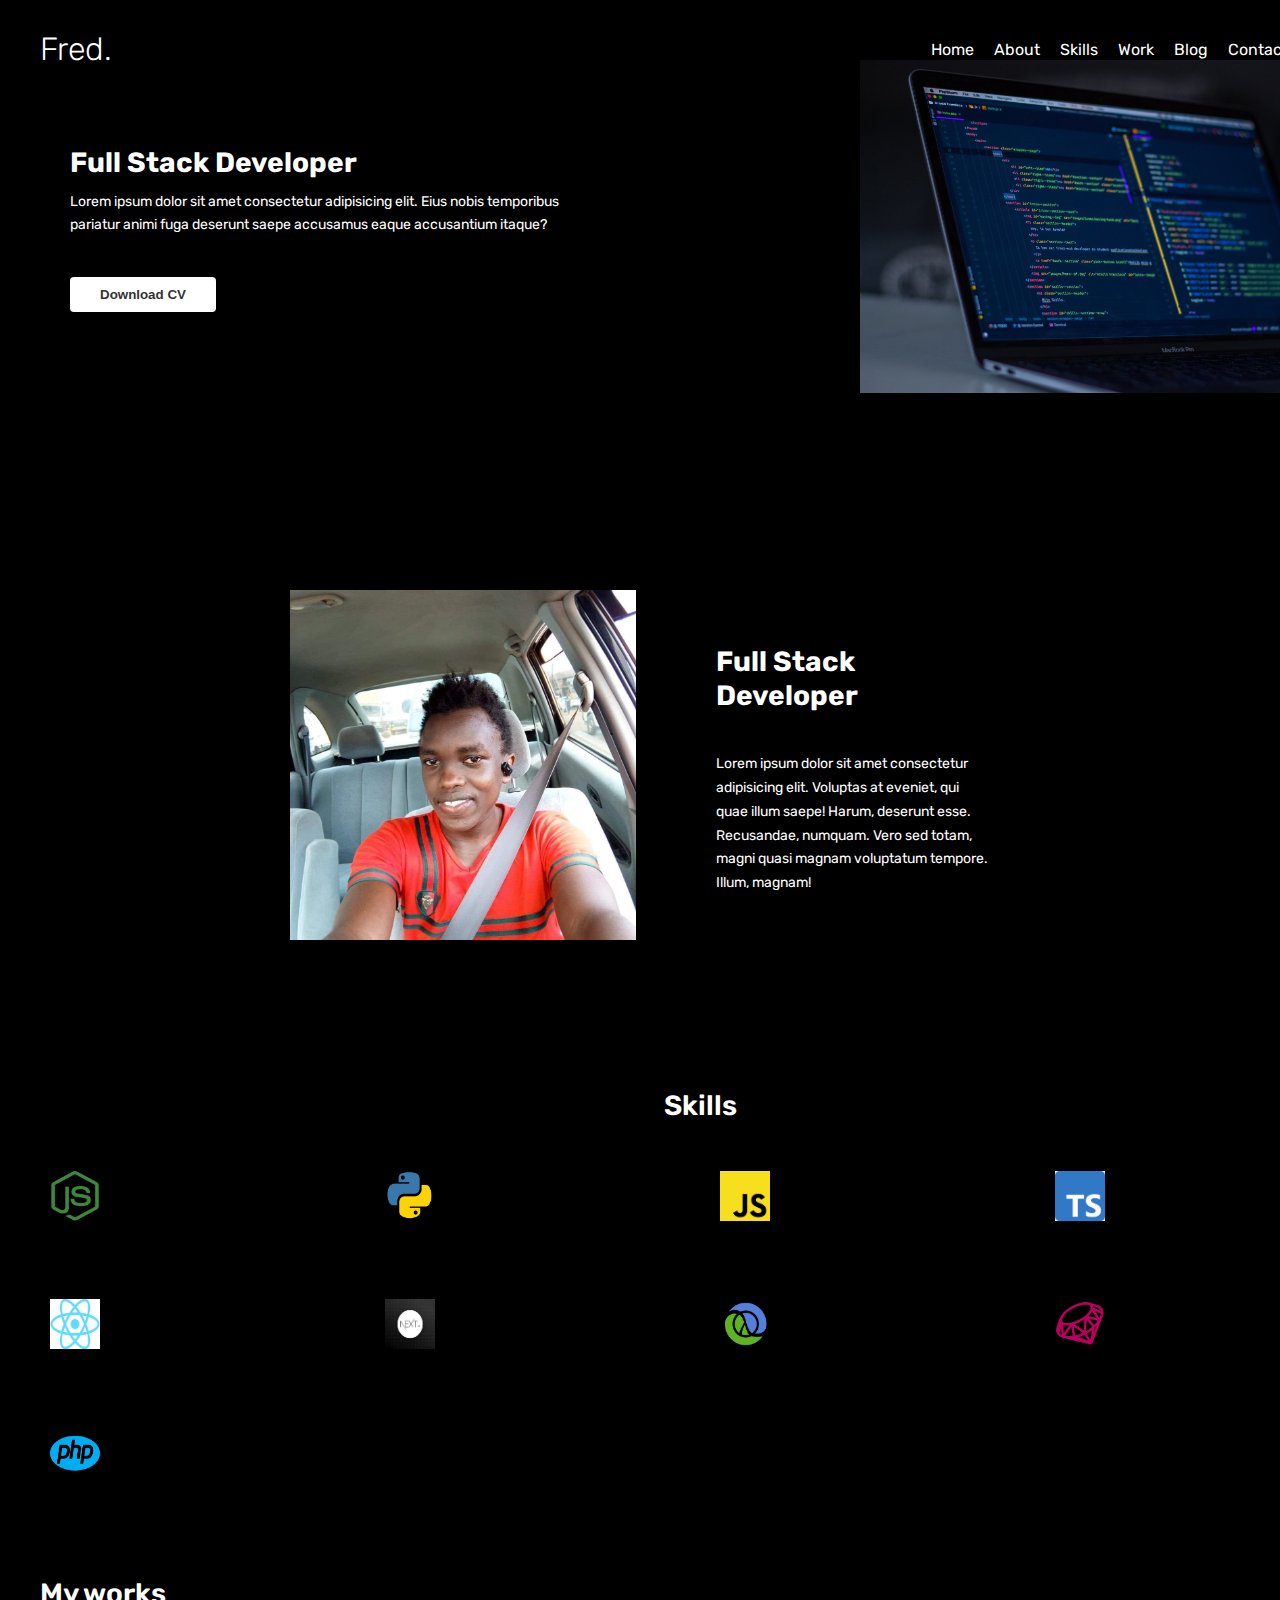
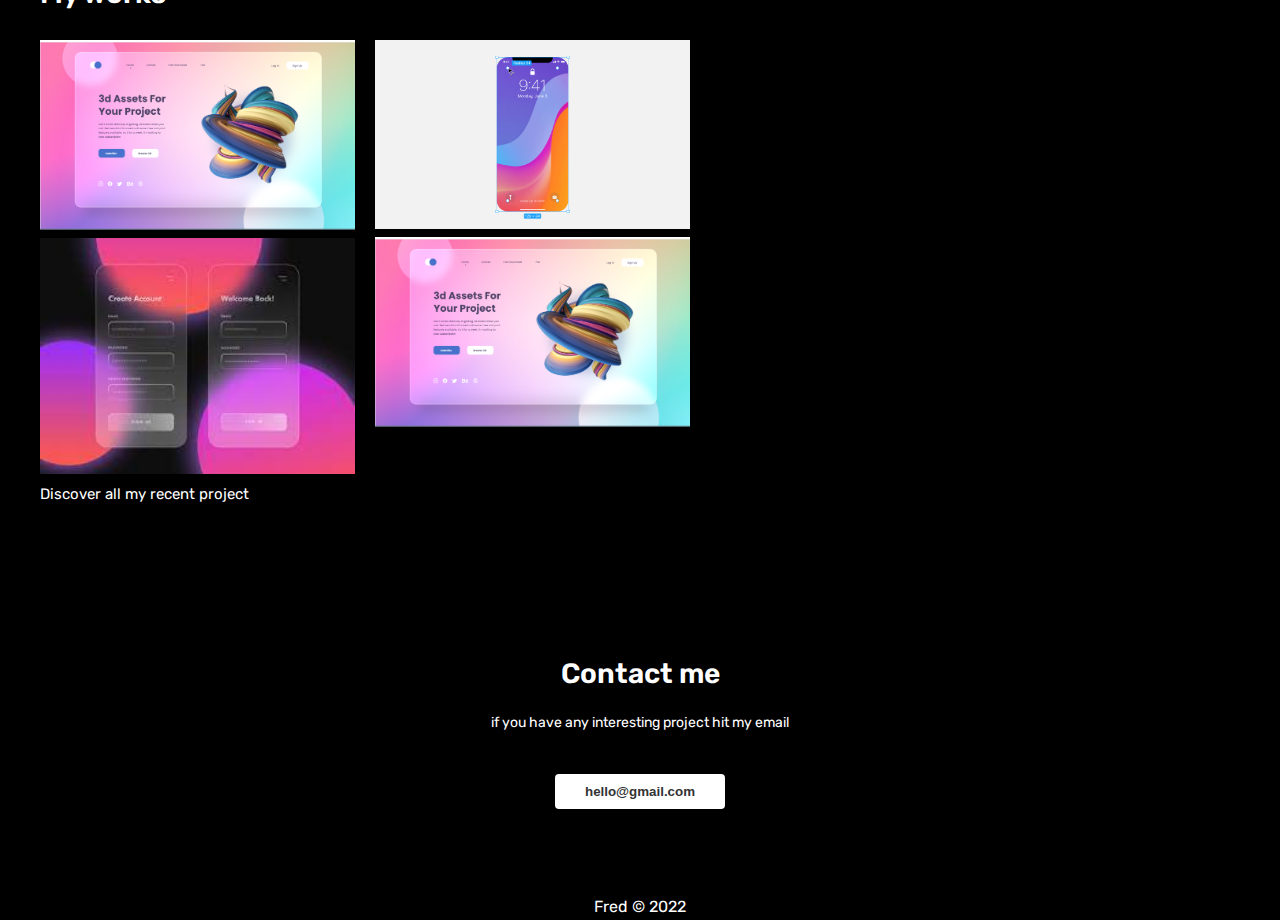
<file: index.html>
<!DOCTYPE html>
<html lang="en">
<head>
    <meta charset="UTF-8">
    <meta http-equiv="X-UA-Compatible" content="IE=edge">
    <meta name="viewport" content="width=device-width, initial-scale=1.0">
    <title>Home</title>
    <link rel="stylesheet" href="https://cdnjs.cloudflare.com/ajax/libs/font-awesome/6.2.1/css/all.min.css" integrity="sha512-MV7K8+y+gLIBoVD59lQIYicR65iaqukzvf/nwasF0nqhPay5w/9lJmVM2hMDcnK1OnMGCdVK+iQrJ7lzPJQd1w==" crossorigin="anonymous" referrerpolicy="no-referrer" />
    <link rel="stylesheet" href="css/utils.css">
    <link rel="stylesheet" href="css/style.css">
</head>
<body>
      <button onclick="topFunction()" id="myBtn" title="Go to top">
         <i class="fa fa-arrow-up" aria-hidden="true"></i>
     </button>

     <div class="menu-btn">
        <i class="fas fa-bars fa-2x"></i>
    </div>

    <nav id="nav">
        <div class="container">
            <h1 class="navbar-brand">Fred.</h1>
            <ul class="menu show">
                <li><a href="index.html">Home</a></li>
                <li><a href="#about">About</a></li>
                <li><a href="#skills">Skills</a></li>
                <li><a href="#work">Work</a></li>
                <li><a href="blog.html">Blog</a></li>
                <li><a href="contact.html">Contact</a></li>
                <li><a href="login.html" class="login-user">Login</a></li>
            </ul>
        </div>
    </nav>

     <div class="mobile-nav ">
        <div class="top-nav">
              <ul class="menu show">
                <li><a href="index.html">Home</a></li>
                <li><a href="#about">About</a></li>
                <li><a href="#skills">Skills</a></li>
                <li><a href="#work">Work</a></li>
                <li><a href="blog.html">Blog</a></li>
                <li><a href="contact.html">Contact</a></li>
                <li><a href="login.html">Login</a></li>
            </ul> 
        </div>
     </div>


    
  <header class="header">
    <div class="container flex-between">
        <div class="content">
            <h1 class="text-md">full stack developer</h1>
            <p>Lorem ipsum dolor sit amet consectetur adipisicing elit. Eius nobis temporibus pariatur animi fuga deserunt saepe accusamus eaque accusantium itaque?</p>
            <button class="btn" type="button">Download CV</button>
        </div>
        <div class="banner-image">
            <img src="images/code.jpg" alt="">
        </div>
    </div>
  </header>

  <section class="about" id="about">
    <div class="container-about flex flex-about">
        <img src="images/Fred.jpg" alt="Hakiziman Fred" class="about-img">

        <div class="about-content">
        <h1 class="text-md">Full Stack Developer</h1>
        <p>Lorem ipsum dolor sit amet consectetur adipisicing elit. Voluptas at eveniet, qui quae illum saepe! Harum, deserunt esse. Recusandae, numquam. Vero sed totam, magni quasi magnam voluptatum tempore. Illum, magnam!</p>
        <div class="socials flex flex-socials">
            <a href="#"><i class="fab fa-facebook-f"></i></a>
            <a href="#"><i class="fa-brands fa-twitter"></i></a>
            <a href="#"><i class="fa-brands fa-github"></i></a>
        </div>
    </div>
    </div>
 
  </section>

  <section class="skills" id="skills">
    <div class="container">
    <h1 class="text-md text-skills">Skills</h1> 
    <div class="grid-4">
        <img src="images/node.png" alt="">
        <img src="images/python.png" alt="">
        <img src="images/javascript.png" alt="">
        <img src="images/typescript.png" alt="">
        <img src="images/react.png" alt="">
        <img src="images/nextjs.jpeg" alt="">
        <img src="images/clojure.png" alt="">
        <img src="images/ruby.png" alt="">
        <img src="images/php.png" alt="">
    </div>
    </div>
  </section>

  <section class="work" id="work">
    <div class="container">
         <h1 class="text-md" style="font-weight: 600; margin-bottom: 30px;">My works</h1> 
        <div class="grid-2">
            <div>
            <div class="card-work">
                <img src="images/blog.png" alt="">
            </div>

            <div class="card-work">
                <img src="images/heloooooo.jpg" alt="">
            </div>
            </div>

            <div>
            <div class="card-work">
                <img src="images/phone.png" alt="">
            </div>

            <div class="card-work">
                <img src="images/blog.png" alt="">
            </div>
            </div>
        </div> 
        <div class="text-center">Discover all my recent project<span><i class="fa-solid fa-arrow-right"></i></span> </div>
    </div>
  </section>

  <section class="contact flex-column">
        <h1 class="text-md">Contact me</h1>
        <p class="contact">if you have any interesting project hit my email</p> 
        <button class="btn btn-email">hello@gmail.com</button>
  </section>



  <div class="footer-socials">
    <div class="socials">
        <a href="#"><i class="fab fa-facebook-f"></i></a>
        <a href="#"><i class="fa-brands fa-twitter"></i></a>
        <a href="#"><i class="fa-brands fa-github"></i></a>
    </div>
  </div>

  <footer class="footer">
    <p>Fred &copy; <span id="year">2022</span></p>
  </footer>

 <script src="js/main.js"></script>
</body>
</html>
</file>
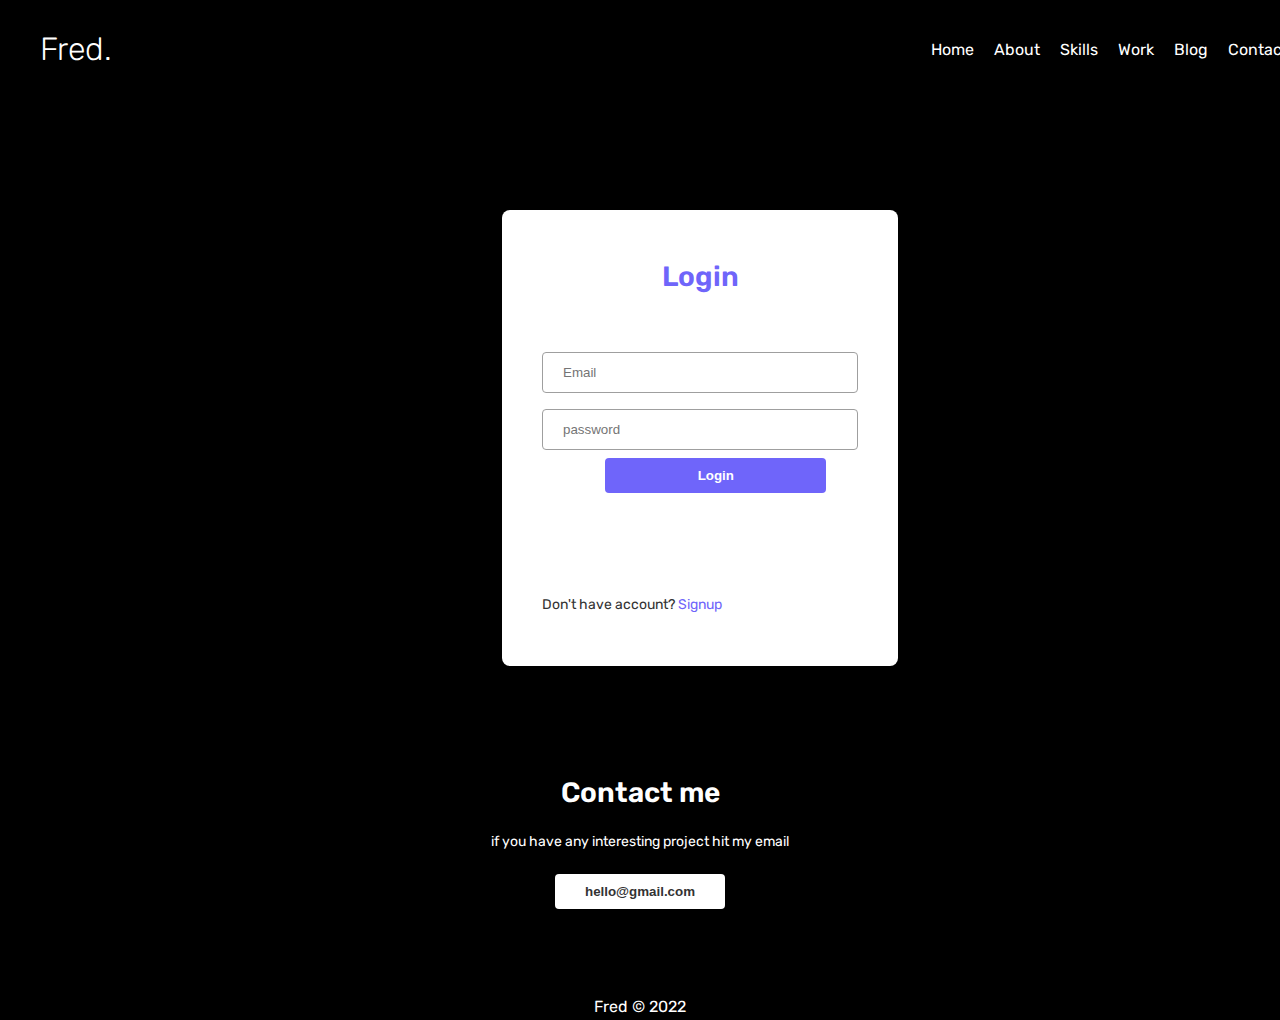
<file: admin/index.html>
<!DOCTYPE html>
<html>
<head>
	<meta charset="utf-8">
	<meta name="viewport" content="width=device-width, initial-scale=1">
	<title>Admin Dashboard</title>
	<link rel="stylesheet" href="https://cdnjs.cloudflare.com/ajax/libs/font-awesome/6.2.1/css/all.min.css" integrity="sha512-MV7K8+y+gLIBoVD59lQIYicR65iaqukzvf/nwasF0nqhPay5w/9lJmVM2hMDcnK1OnMGCdVK+iQrJ7lzPJQd1w==" crossorigin="anonymous" referrerpolicy="no-referrer" />
	<link rel="stylesheet" type="text/css" href="style.css">
</head>
<body>
	<div class="top-header">
		<nav>
		<div class="container">
			<div class="right-nav">	
				<ul>
					<li><a href="">Dashboard</a></li>
					<li><a href="../blog.html">Blogs</a></li>
				</ul>
			</div>

			<div class="left-nav">
				<ul>					
					<li><a href="">
					<i class="fa-solid fa-user" style="font-size: 20px"></i>
					Welcome Fred</a></li>
					<li><a href="#" onclick="logout(this)">
						<i class="fa-solid fa-right-from-bracket" style="font-size: 20px;"></i>
					Logout</a></li>
				</ul>
			</div>
		</div>
		</nav>
	</div>

	<div class="jumbotron">
		<div class="container">
			<h1 style="color: white">
		<i class="fa-sharp fa-solid fa-gears"></i>
			Admin Area</h1>
		</div>	
	</div>

	<div class="jumbotron gray">
		<div class="container">
			<button type="button" id="create-post" class="btn btn-primary">
				<i class="fa-solid fa-plus" style="font-size: 20px"></i>
			Create Blog </button>
		</div>	
	</div>

  <div class="container">
    <div class="warning hidden"></div>
  </div>

     <div class="container flex">
         <div class="card">
            <h3>
                <span><i class="fa fa-pencil fax-3" aria-hidden="true"></i></span>
                
            </h3>
            <h1 id="posts-count">Posts <span></span></h1>
        </div>
          <div class="card">
            <h3>
                <span><i class="fa-solid fa-user fax-3" aria-hidden="true"></i></span>
                
            </h3>
            <h1 id="users">Users <span id="users-length"></span></h1>
        </div>
          <div class="card">
            <h3>
                <span>
                    <i class="fa-solid fa-users"></i>
                </span>
                
            </h3>
            <h1>Comments <span id="comments">1</span></h1>
        </div>
     </div>

	 <div class="container flex">

	 	 <table>
        <thead>
        <tr>
            <th>Blog</th>
            <th>Author</th>
            <th>Date</th>
            <th>View</th>
            <th>Delete</th>
            <th>Update</th>
        </tr>
        </thead>
        <tbody id="table-body">
     
    </tbody>
    </table>

    <div class="blog-rates">
   
	</div>


	  <div class="modal">
      <div class="modal-box">
        <div class="modal-body">
          <form id="blog-form">
            <div class="form-control">
              <label for="email">Title</label>
              <input id="title"  type="text"/>
            </div>
            <div class="form-control">
              <label for="Author">Author</label>
              <input type="text" id="author" />
            </div>
             <div class="form-control">
              <label for="file">File</label>
              <input type="file" id="blog-img" />
            </div>
            <div id="editor" style="height: 50vh"></div>
            <button type="submit" class="btn btn-dark">Post</button>
          </form>
        </div>
         <div class="modal-footer">
               
            </div>
            <img src="close.svg" alt="close" class="close">
      </div>
    </div>


    	<div class="update-modal">
      <div class="modal-box">
        <div class="modal-body">
          <form id="update-form">
            <div class="form-control">
              <label for="email">Title</label>
              <input id="update-title"  type="text"/>
            </div>
            <div class="form-control">
              <label for="Author">Author</label>
              <input type="text" id="update-author" />
            </div>
             <div class="form-control">
              <label for="file">File</label>
              <input type="file" id="password" />
            </div>
            <div id="update-editor" style="height: 50vh"></div>
            <button type="submit" class="btn btn-dark">Post</button>
          </form>
        </div>
         <div class="modal-footer">
               
            </div>
            <img src="close.svg" alt="close" class="update-close">
      </div>
    </div>
   
    

<script src="https://cdn.ckeditor.com/ckeditor5/35.3.2/classic/ckeditor.js"></script>
<script src="main.js"></script>

<script>

// check if user is admin else bounce back
function checkUser() {
   if (JSON.parse(localStorage.getItem('loggedin-user')) !== null) {
      const loggedUser = JSON.parse(localStorage.getItem('loggedin-user'))
      if (loggedUser.email !== "hakifred20@gmail.com") return window.history.back()
   }
}

function checkloggedIn() {
   const savedUser = JSON.parse(localStorage.getItem('user-loggedin'))
    if (!savedUser) return window.location.href="../login.html"
}

checkUser()
checkloggedIn()

  function logout() {
    localStorage.removeItem('user-loggedin')
    return window.location.href = "/login.html"
  }
</script>

</body>
</html>
</file>
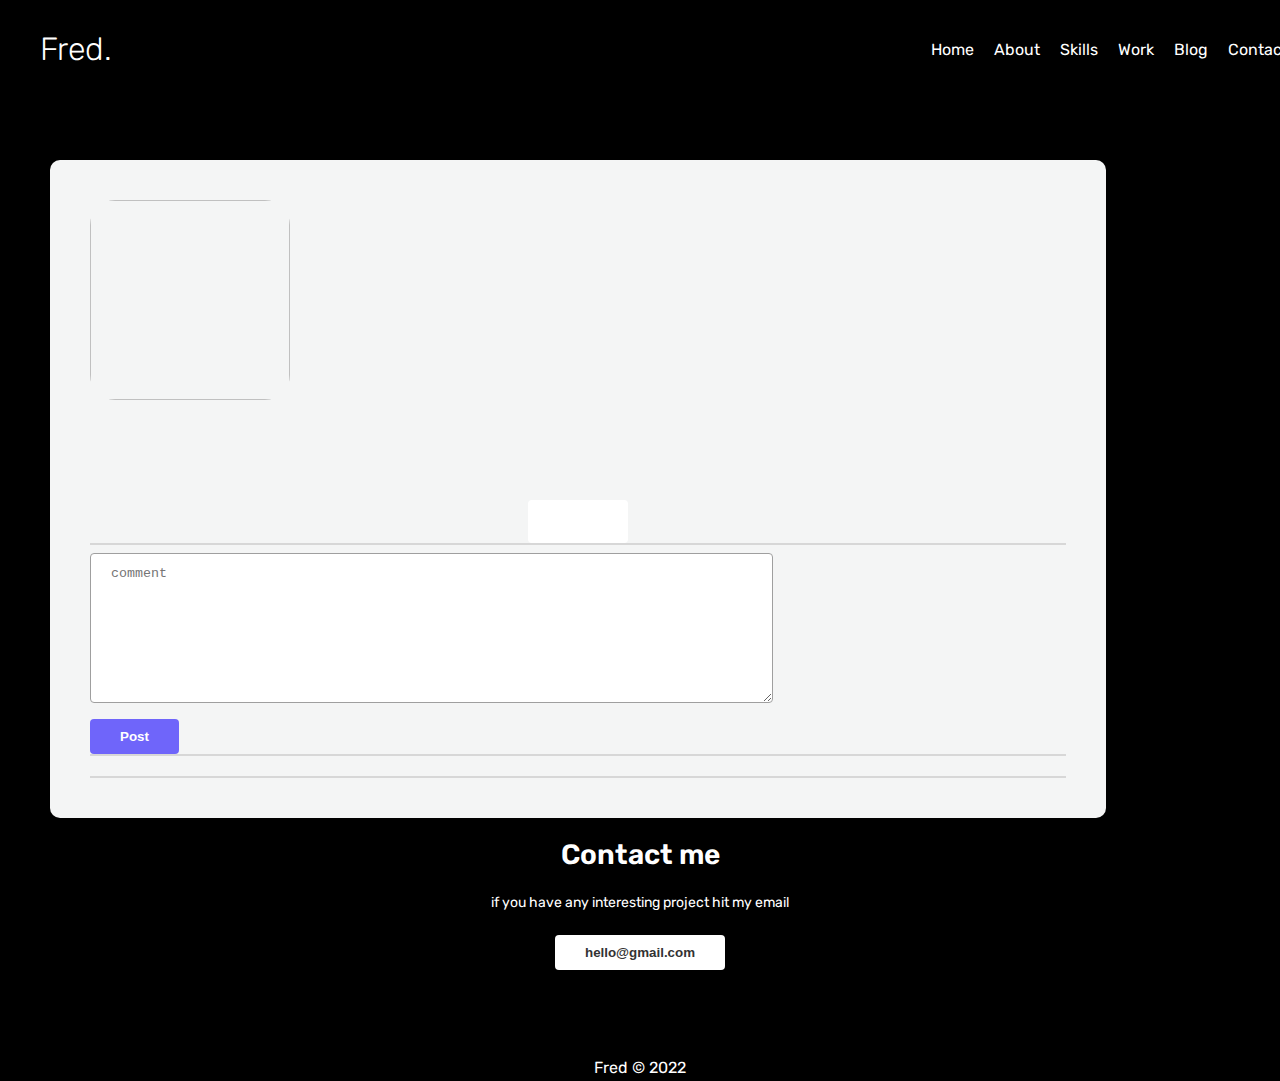
<file: articles.html>
<!DOCTYPE html>
<html lang="en">
<head>
    <meta charset="UTF-8">
    <meta http-equiv="X-UA-Compatible" content="IE=edge">
    <meta name="viewport" content="width=device-width, initial-scale=1.0">
    <title>Home</title>
    <link rel="stylesheet" href="https://cdnjs.cloudflare.com/ajax/libs/font-awesome/6.2.1/css/all.min.css" integrity="sha512-MV7K8+y+gLIBoVD59lQIYicR65iaqukzvf/nwasF0nqhPay5w/9lJmVM2hMDcnK1OnMGCdVK+iQrJ7lzPJQd1w==" crossorigin="anonymous" referrerpolicy="no-referrer" />
    <link rel="stylesheet" href="css/utils.css">
    <link rel="stylesheet" href="css/style.css">
</head>
<body>
     <button onclick="topFunction()" id="myBtn" title="Go to top">
         <i class="fa fa-arrow-up" aria-hidden="true"></i>
     </button>
      <div class="menu-btn">
        <i class="fas fa-bars fa-2x"></i>
    </div>
    <nav>
        <div class="container">
            <h1 class="navbar-brand">Fred.</h1>
            <ul>
                <li><a href="index.html">Home</a></li>
                <li><a href="index.html#about">About</a></li>
                <li><a href="index.html#skills">Skills</a></li>
                <li><a href="index.html#work">Work</a></li>
                <li><a href="blog.html">Blog</a></li>
                <li><a href="contact.html">Contact</a></li>
                <li><a href="login.html" class="login-user">Login</a></li>
            </ul>
        </div>
    </nav>

        <div class="mobile-nav ">
        <div class="top-nav">
              <ul class="menu show">
                <li><a href="index.html">Home</a></li>
                <li><a href="#about">About</a></li>
                <li><a href="#skills">Skills</a></li>
                <li><a href="#work">Work</a></li>
                <li><a href="blog.html">Blog</a></li>
                <li><a href="contact.html">Contact</a></li>
                <li><a href="login.html">Login</a></li>
            </ul> 
        </div>
     </div>

    <div class="container">
        <div class="article-card" style="background: #F4F5F5 !important">
            <div class="flex-between" style="padding-bottom: 50px">
                 <img  id="blog-img" alt="">

              <div class="article">
                <h1 class="article-heading"></h1>
                <div class="article-content">
                    <span class="date"></span>
                  
                </div>
            </div>
            </div>

            <div class="article-content" style="padding-bottom: 50px">
                <p class="content-article"></p>
            </div>

            <div class="article-actions flex">
                <button class="btn" type="button"  onclick="like()"><span style="margin-right: 40px;"><i class="fa-solid fa-heart" style="color: #F36D6D; font-size: 20px;"></i></span><span class="like"></span></button>
               
            </div>

            <div  style="width: 100%; border: 1px solid #D7D7D7; "></div>

            <div class="comment-form">
                <form action="" id="comment-form"> 
                     <div class="form-control">
                        <textarea name="comment" placeholder="comment" id="comment"></textarea>
                    </div>
                    <button class="btn btn-primary" type="submit">Post</button>
                </form>
            </div>

            <div class="comments-count"></div>
            <div  style="width: 100%; border: 1px solid #D7D7D7; "></div>

            <div class="comments flex">
               
                <div>
                
                 <div class="comments-content">
                
                </div>
                </div>

            </div>
            <div  style="width: 100%; border: 1px solid #D7D7D7; "></div>
        </div>
    </div>


  <section class="contact flex-column">
        <h1 class="text-md">Contact me</h1>
        <p>if you have any interesting project hit my email</p> 
        <button class="btn btn-email">hello@gmail.com</button>
  </section>



  <div class="footer-socials">
    <div class="socials">
        <a href="#"><i class="fab fa-facebook-f"></i></a>
        <a href="#"><i class="fa-brands fa-twitter"></i></a>
        <a href="#"><i class="fa-brands fa-github"></i></a>
    </div>
  </div>

  <footer class="footer">
    <p>Fred &copy; <span id="year">2022</span></p>
  </footer>

  <script>
    document.addEventListener('DOMContentLoaded', () => {
        const idQuery = window.location.search
        const urlParams = new URLSearchParams(idQuery)
        const blogId = urlParams.get('id')

        if (blogId !== "undefined") {
            const blogs = JSON.parse(localStorage.getItem('admin-blog'))
            const foundArticle = blogs.find(blog => blog.blogId === blogId)

            if (foundArticle) {
               // insert Blog content
               document.querySelector('.article-heading').innerHTML = foundArticle.title
               document.querySelector('.date').innerHTML = foundArticle.created
               document.querySelector('.content-article').innerHTML = foundArticle.content
               document.querySelector('#blog-img').src = foundArticle.imgUrl

            }

        }else{
            return window.history.back()
        }
        fetchComments()

    })


    let comments = []
    document.querySelector('.comment-form').addEventListener('submit', (e) => {
        e.preventDefault()
        const idQuery = window.location.search
        const urlParams = new URLSearchParams(idQuery)
        const blogId = urlParams.get('id')

        const commentArea = document.querySelector('#comment').value
        const user = JSON.parse(localStorage.getItem('loggedin-user')) || {}

        const comment = {
            blogId,
            comment: commentArea,
            name:  user?.name,
            created: new Date().toISOString().substring(0,10),
        }

       if (localStorage.getItem('brand-comments') === null) {
          comments.push(comment)
          localStorage.setItem('brand-comments', JSON.stringify(comments))
       }else {
            comments = JSON.parse(localStorage.getItem('brand-comments'))
            comments.push(comment)
            localStorage.setItem('brand-comments', JSON.stringify(comments))
       } 

       fetchComments()
       
    })


    function fetchComments() {
        const idQuery = window.location.search
        const urlParams = new URLSearchParams(idQuery)
        const blogId = urlParams.get('id')

        const comments = JSON.parse(localStorage.getItem('brand-comments'))
        const commentsContent = document.querySelector('.comments-content')
        let output = '' 


        if (comments.length > 0) {
            comments.forEach(comment => {
                if (comment.blogId === blogId) {
                    output += `
                        <div style="width: 100%">
                            <h1 style="font-weight:600;">${comment.name}</h1>
                            <p>${comment.comment}</p>
                            <span>${comment.created}</span>
                        </div>
                    `
                }
            })
            commentsContent.innerHTML = output
        }

    }

    let likes = []

    function like() {
        const idQuery = window.location.search
        const urlParams = new URLSearchParams(idQuery)
        const blogId = urlParams.get('id')

        const loggedinUser = JSON.parse(localStorage.getItem('loggedin-user')) || {}
        const likedBlog = {
            blogId,
            userId: loggedinUser?.userId

        }

        if (JSON.parse(localStorage.getItem('brand-likes')) === null) {
            likes.push(likedBlog)
            localStorage.setItem('brand-likes', JSON.stringify(likes))
        }else {
            likes = JSON.parse(localStorage.getItem('brand-likes'))
             for (userlike of likes) {
                if (userlike.userId === loggedinUser.userId) {
                    const unliked = likes.filter(userliked => userliked.userId !== loggedinUser.userId)
                    localStorage.setItem('brand-likes', JSON.stringify(unliked))
                    fetchLikes()
                    return false
                }
             }
            likes.push(likedBlog)
            localStorage.setItem('brand-likes', JSON.stringify(likes))
        }        

        fetchLikes()
    }


    function fetchLikes() {
        const idQuery = window.location.search
        const urlParams = new URLSearchParams(idQuery)
        const blogId = urlParams.get('id')
        const likes = JSON.parse(localStorage.getItem('brand-likes'))
        const likesLength =  []
        const likedEl = document.querySelector('.like')
        
        likes.forEach(like => {
            if (like.blogId === blogId) {
                likesLength.push(like)
            }
        })

        likedEl.innerHTML = likesLength.length

    }

    fetchLikes()

      document.addEventListener('DOMContentLoaded', () => {
        const user = JSON.parse(localStorage.getItem('user-loggedin'))
        if (!user) return window.history.back()
    })


  </script>

 <script src="js/main.js"></script>
</body>
</html>
</file>
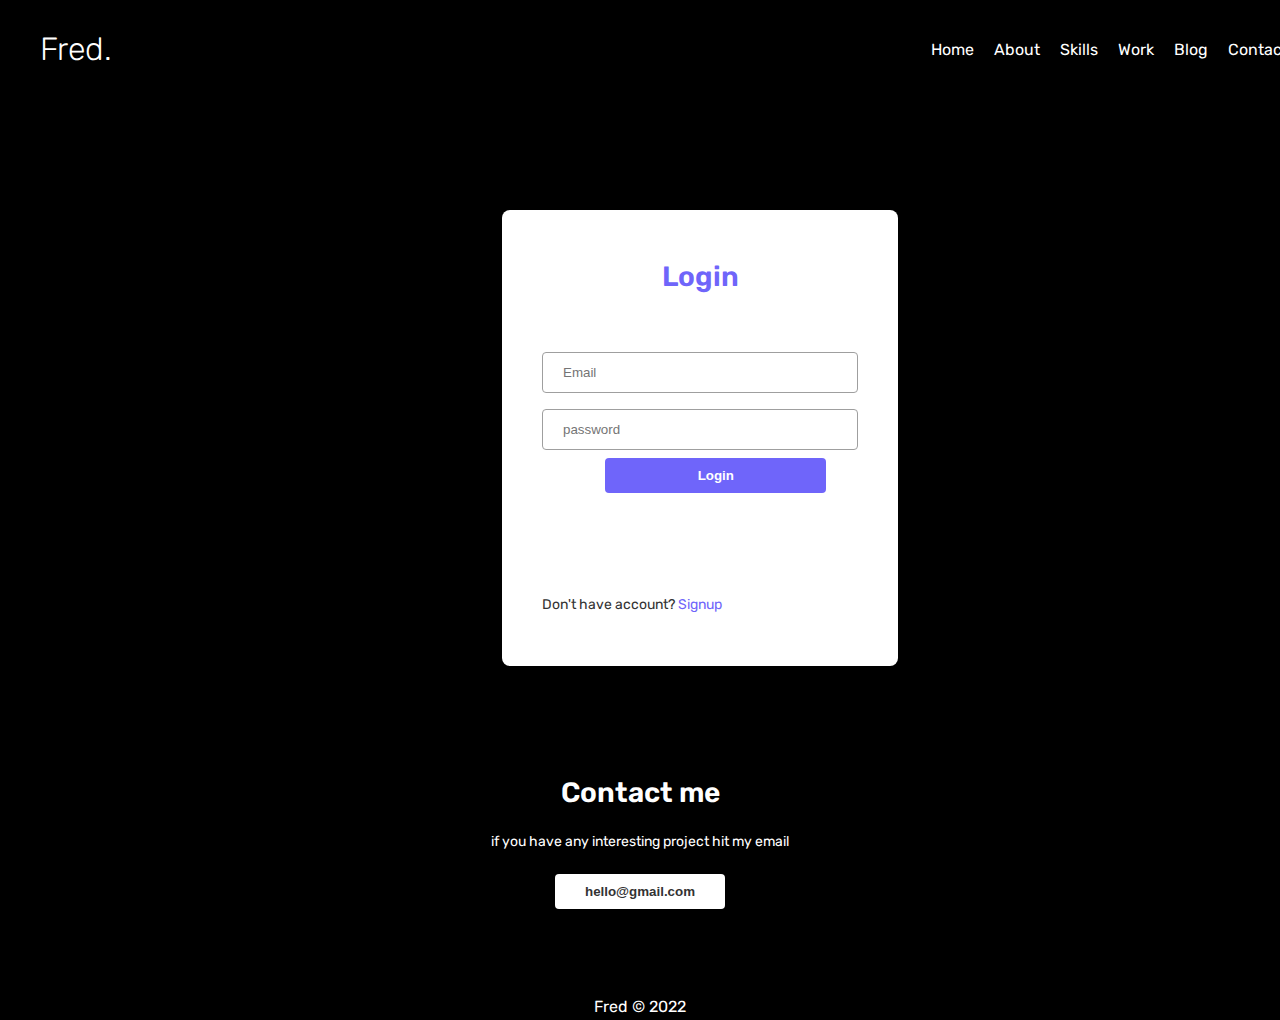
<file: blog.html>
<!DOCTYPE html>
<html lang="en">
<head>
    <meta charset="UTF-8">
    <meta http-equiv="X-UA-Compatible" content="IE=edge">
    <meta name="viewport" content="width=device-width, initial-scale=1.0">
    <title>Home</title>
    <link rel="stylesheet" href="https://cdnjs.cloudflare.com/ajax/libs/font-awesome/6.2.1/css/all.min.css" integrity="sha512-MV7K8+y+gLIBoVD59lQIYicR65iaqukzvf/nwasF0nqhPay5w/9lJmVM2hMDcnK1OnMGCdVK+iQrJ7lzPJQd1w==" crossorigin="anonymous" referrerpolicy="no-referrer" />
    <link rel="stylesheet" href="css/utils.css">
    <link rel="stylesheet" href="css/style.css">
</head>
<body>
     <button onclick="topFunction()" id="myBtn" title="Go to top">
         <i class="fa fa-arrow-up" aria-hidden="true"></i>
     </button>
      <div class="menu-btn">
        <i class="fas fa-bars fa-2x"></i>
    </div>
    <nav>
        <div class="container">
            <h1 class="navbar-brand">Fred.</h1>
            <ul>
                <li><a href="index.html">Home</a></li>
                <li><a href="">About</a></li>
                <li><a href="">Skills</a></li>
                <li><a href="">Work</a></li>
                <li><a href="">Blog</a></li>
                <li><a href="contact.html">Contact</a></li>
                <li><a href="login.html" class="login-user">Login</a></li>
            </ul>
        </div>
    </nav>

        <div class="mobile-nav ">
        <div class="top-nav">
              <ul class="menu show">
                <li><a href="index.html">Home</a></li>
                <li><a href="#about">About</a></li>
                <li><a href="#skills">Skills</a></li>
                <li><a href="#work">Work</a></li>
                <li><a href="blog.html">Blog</a></li>
                <li><a href="contact.html">Contact</a></li>
                <li><a href="login.html">Login</a></li>
            </ul> 
        </div>
     </div>

    <h1 style="text-align: center; font-weight: 700;">Blogs</h1>

     <div class="container blog-container" id="blog-contents">
      
        
     </div>
    


  <section class="contact flex-column">
        <h1 class="text-md">Contact me</h1>
        <p>if you have any interesting project hit my email</p> 
        <button class="btn btn-email">hello@gmail.com</button>
  </section>



  <div class="footer-socials">
    <div class="socials">
        <a href="#"><i class="fab fa-facebook-f"></i></a>
        <a href="#"><i class="fa-brands fa-twitter"></i></a>
        <a href="#"><i class="fa-brands fa-github"></i></a>
    </div>
  </div>

  <footer class="footer">
    <p>Fred &copy; <span id="year">2022</span></p>
  </footer>

<script>
    document.addEventListener('DOMContentLoaded', () => {
        const savedUser = JSON.parse(localStorage.getItem('user-loggedin'))
        const blogContent = document.querySelector('#blog-contents')

        if (!savedUser) {
            blogContent.classList.add('hidden') 
            alert('You must login first')
            return window.location="/login.html"
        }else {
            blogContent.classList.remove('hidden')
        }

        // access blogs from locastorage
        const blogs = JSON.parse(localStorage.getItem('admin-blog'))
        let output = ``
        if (blogs !== null && blogs.length > 0) {
            blogs.forEach(blog => {
                output += `

        <div class="blog-card">
            <div class="flex-between">
                <img src=${blog.imgUrl} alt="">

                <div class="article">
                <h1 class="article-heading">${blog.title}</h1>
                <div class="article-content">
                    <p>${blog.content}</p>
                    <button class="btn btn-primary" id=${blog.blogId} onclick="redirect(this)">Read more</button>
                </div>
            </div>
            </div>
         </div>
                `
            })
        }

        blogContent.innerHTML = output
    })


    function redirect(e) {
        const blogId = e.id
        window.location.href=`/articles.html?id=${blogId}`
    }

</script>

 <script src="js/main.js"></script>
</body>
</html>
</file>
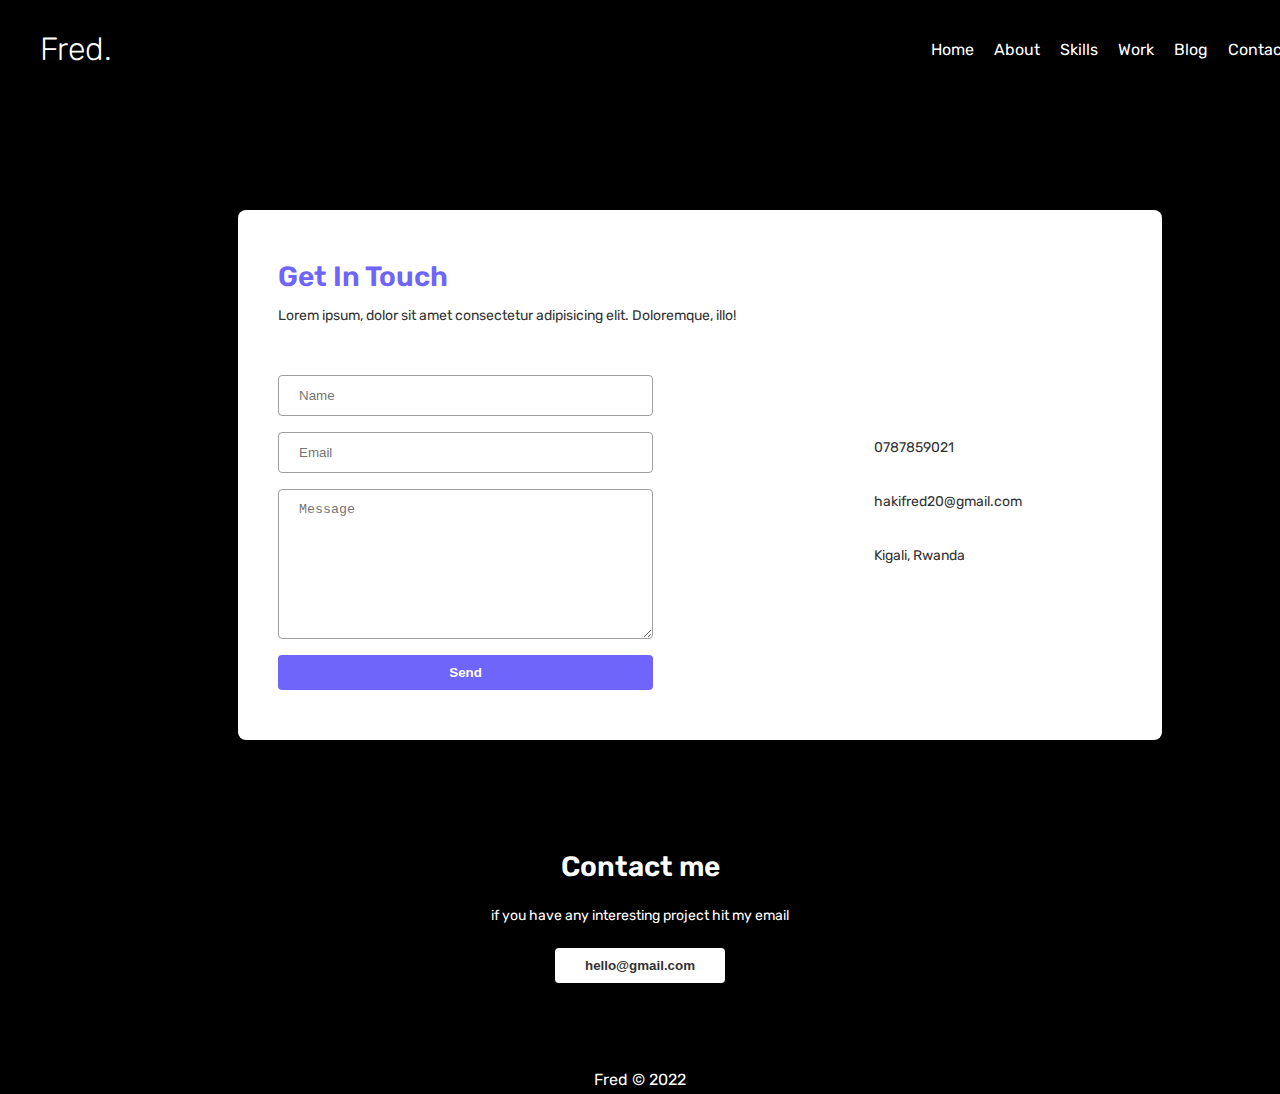
<file: contact.html>
<!DOCTYPE html>
<html lang="en">
<head>
    <meta charset="UTF-8">
    <meta http-equiv="X-UA-Compatible" content="IE=edge">
    <meta name="viewport" content="width=device-width, initial-scale=1.0">
    <title>Home</title>
    <link rel="stylesheet" href="https://cdnjs.cloudflare.com/ajax/libs/font-awesome/6.2.1/css/all.min.css" integrity="sha512-MV7K8+y+gLIBoVD59lQIYicR65iaqukzvf/nwasF0nqhPay5w/9lJmVM2hMDcnK1OnMGCdVK+iQrJ7lzPJQd1w==" crossorigin="anonymous" referrerpolicy="no-referrer" />
    <link rel="stylesheet" href="css/utils.css">
    <link rel="stylesheet" href="css/style.css">
</head>
<body>
      <div class="menu-btn">
        <i class="fas fa-bars fa-2x"></i>
    </div>
    <nav>
        <div class="container">
            <h1 class="navbar-brand">Fred.</h1>
            <ul class="menu show">
                <li><a href="index.html">Home</a></li>
                <li><a href="#about">About</a></li>
                <li><a href="#skills">Skills</a></li>
                <li><a href="#work">Work</a></li>
                <li><a href="blog.html">Blog</a></li>
                <li><a href="contact.html">Contact</a></li>
                <li><a href="login.html" class="login-user">Login</a></li>
            </ul>
        </div>
    </nav>

        <div class="mobile-nav ">
        <div class="top-nav">
              <ul>
                <li><a href="index.html">Home</a></li>
                <li><a href="#about">About</a></li>
                <li><a href="#skills">Skills</a></li>
                <li><a href="#work">Work</a></li>
                <li><a href="blog.html">Blog</a></li>
                <li><a href="contact.html">Contact</a></li>
                <li><a href="login.html" class="login-user">Login</a></li>
            </ul> 
        </div>
     </div>

    <div class="container flex flex-column">
      <div class="contact-form">
         <div class="warning hidden"></div>
            <h1 class="text-md" style="color: #6F65FA; font-weight: 600; text-transform: capitalize;">get in touch</h1>
        <p>Lorem ipsum, dolor sit amet consectetur adipisicing elit. Doloremque, illo!</p>

         <div class=" grid-form" style="gap: 40px; align-items: center">
            <form id="contact-form">
                <div class="form-control">
                    <input placeholder="Name" type="text" name="name" id="name">
                </div>

                <div class="form-control">
                    <input placeholder="Email" type="email" name="email" id="email">
                </div>

                 <div class="form-control">
                    <textarea placeholder="Message" name="message" id="message"></textarea>
                </div>
                <button type="submit" class="btn btn-primary btn-contact">Send</button>
            </form>
            <div class="address">
                <p><span><i class="fa-solid fa-phone"></i></span>0787859021</p>
                <p><span><i class="fa-solid fa-envelope"></i></span>hakifred20@gmail.com</p>
                <p><span><i class="fa-solid fa-location-dot"></i></span>Kigali, Rwanda</p>
            </div>
        </div>
        </div>
       
    </div>
    


  <section class="contact flex-column">
        <h1 class="text-md">Contact me</h1>
        <p>if you have any interesting project hit my email</p> 
        <button class="btn btn-email">hello@gmail.com</button>
  </section>



  <div class="footer-socials">
    <div class="socials">
        <a href="#"><i class="fab fa-facebook-f"></i></a>
        <a href="#"><i class="fa-brands fa-twitter"></i></a>
        <a href="#"><i class="fa-brands fa-github"></i></a>
    </div>
  </div>

  <footer class="footer">
    <p>Fred &copy; <span id="year">2022</span></p>
  </footer>
  

 <script src="js/main.js"></script>
</body>
</html>
</file>
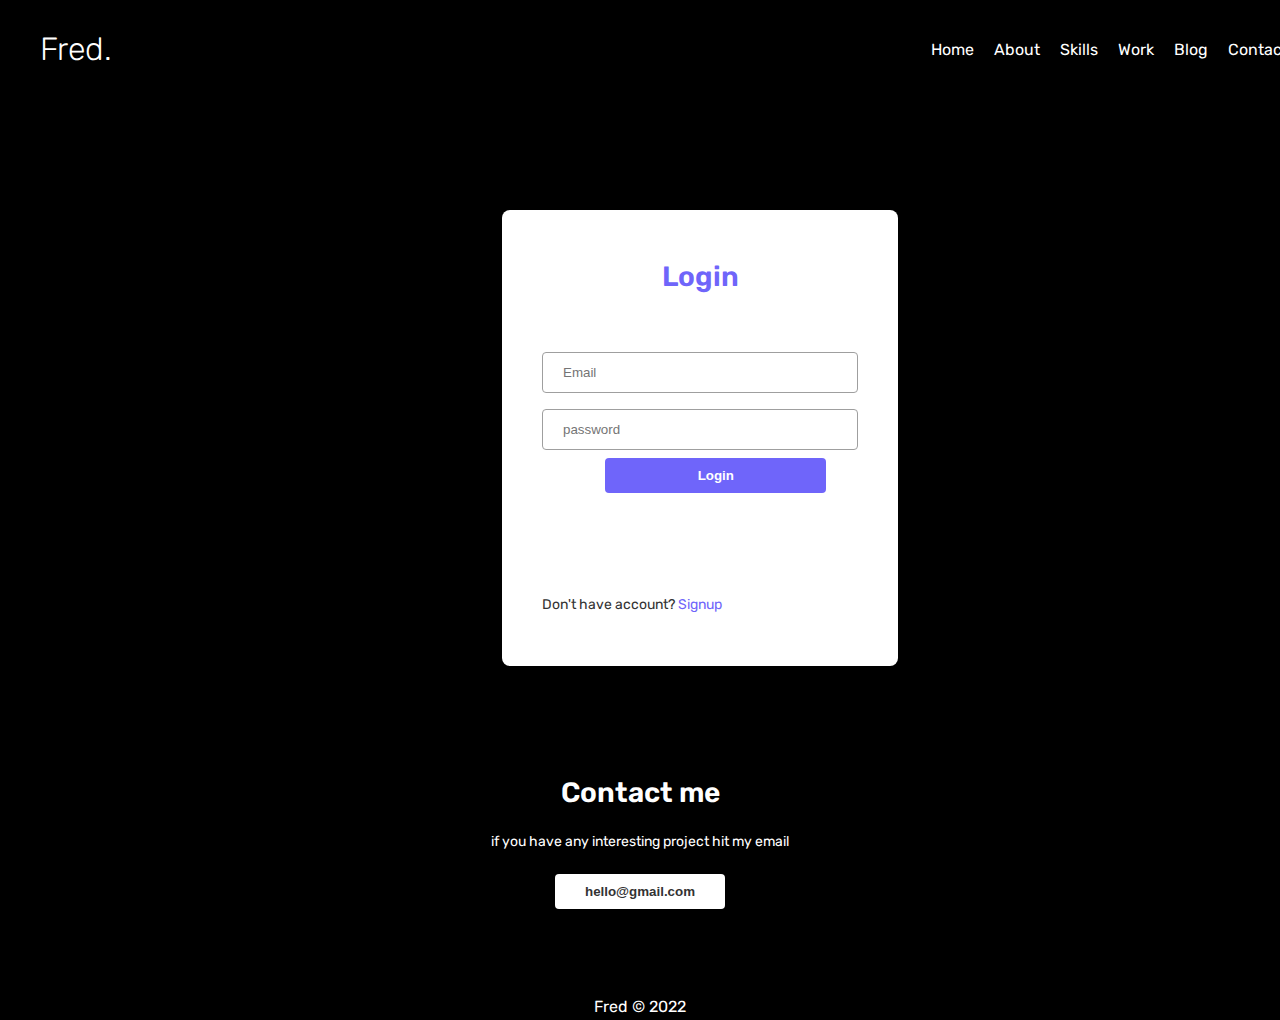
<file: login.html>
<!DOCTYPE html>
<html lang="en">
<head>
    <meta charset="UTF-8">
    <meta http-equiv="X-UA-Compatible" content="IE=edge">
    <meta name="viewport" content="width=device-width, initial-scale=1.0">
    <title>Home</title>
    <link rel="stylesheet" href="https://cdnjs.cloudflare.com/ajax/libs/font-awesome/6.2.1/css/all.min.css" integrity="sha512-MV7K8+y+gLIBoVD59lQIYicR65iaqukzvf/nwasF0nqhPay5w/9lJmVM2hMDcnK1OnMGCdVK+iQrJ7lzPJQd1w==" crossorigin="anonymous" referrerpolicy="no-referrer" />
    <link rel="stylesheet" href="css/utils.css">
    <link rel="stylesheet" href="css/style.css">
</head>
<body>
      <div class="menu-btn">
        <i class="fas fa-bars fa-2x"></i>
    </div>
    <nav>
        <div class="container">
            <h1 class="navbar-brand">Fred.</h1>
            <ul>
                <li><a href="index.html">Home</a></li>
                <li><a href="index.html#about">About</a></li>
                <li><a href="index.html#skills">Skills</a></li>
                <li><a href="index.html#work">Work</a></li>
                <li><a href="blog.html">Blog</a></li>
                <li><a href="contact.html">Contact</a></li>
                <li><a href="login.html" class="login-user">Login</a></li>
            </ul>
        </div>
    </nav>

        <div class="mobile-nav ">
        <div class="top-nav">
              <ul class="menu show">
                <li><a href="index.html">Home</a></li>
                <li><a href="#about">About</a></li>
                <li><a href="#skills">Skills</a></li>
                <li><a href="#work">Work</a></li>
                <li><a href="blog.html">Blog</a></li>
                <li><a href="contact.html">Contact</a></li>
                <li><a href="login.html">Login</a></li>
            </ul> 
        </div>
     </div>

    <div class="container flex flex-column">
      <div class="contact-form login-form">
        <div class="warning hidden"></div>
        
          <h1 class="text-md" style="color: #6F65FA; font-weight: 600; text-align: center; text-transform: capitalize;">Login</h1>
            <form id="login-form">
                <div class="form-control">
                    <input placeholder="Email" type="email" name="email" id="email">
                </div> 

                <div class="form-control">
                    <input placeholder="password" type="password" name="password" id="password">
                </div>
                <button type="submit" class="btn btn-primary btn-contact">Login</button>
            </form>
            

            <p>Don't have account? <a href="register.html">Signup</a></p>
        </div>
       
    </div>
    


  <section class="contact flex-column">
        <h1 class="text-md">Contact me</h1>
        <p>if you have any interesting project hit my email</p> 
        <button class="btn btn-email">hello@gmail.com</button>
  </section>



  <div class="footer-socials">
    <div class="socials">
        <a href="#"><i class="fab fa-facebook-f"></i></a>
        <a href="#"><i class="fa-brands fa-twitter"></i></a>
        <a href="#"><i class="fa-brands fa-github"></i></a>
    </div>
  </div>

  <footer class="footer">
    <p>Fred &copy; <span id="year">2022</span></p>
  </footer>

  <script>
     document.addEventListener('DOMContentLoaded', () => {
        const savedUser = JSON.parse(localStorage.getItem('user-loggedin'))
        if (savedUser) return window.history.back()
    })


  </script>
  
 <script src="js/main.js"></script>
</body>
</html>
</file>
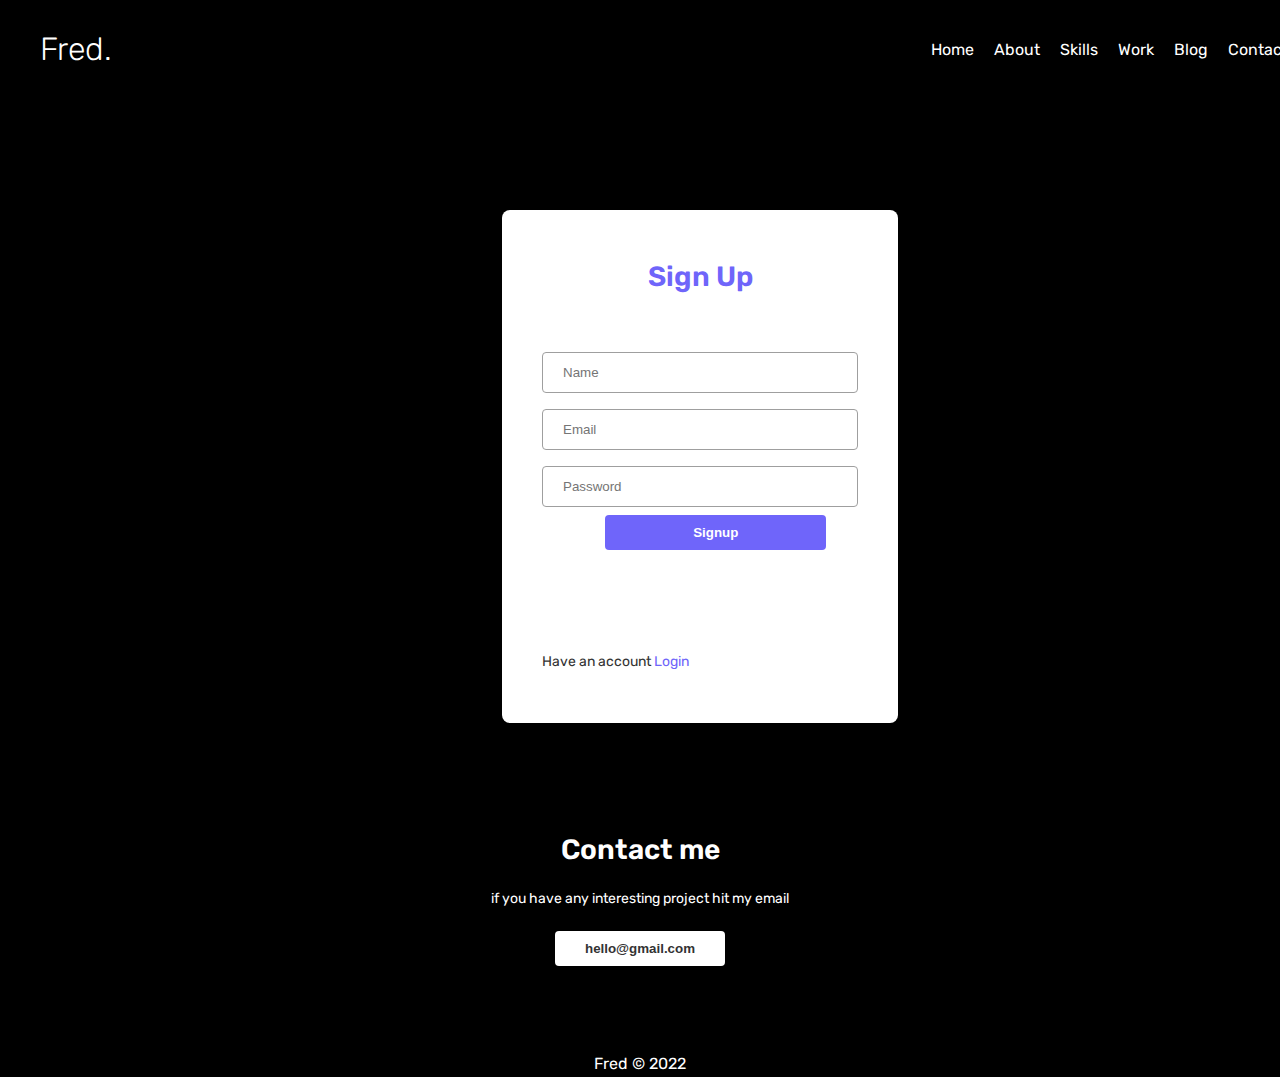
<file: register.html>
<!DOCTYPE html>
<html lang="en">
<head>
    <meta charset="UTF-8">
    <meta http-equiv="X-UA-Compatible" content="IE=edge">
    <meta name="viewport" content="width=device-width, initial-scale=1.0">
    <title>Home</title>
    <link rel="stylesheet" href="https://cdnjs.cloudflare.com/ajax/libs/font-awesome/6.2.1/css/all.min.css" integrity="sha512-MV7K8+y+gLIBoVD59lQIYicR65iaqukzvf/nwasF0nqhPay5w/9lJmVM2hMDcnK1OnMGCdVK+iQrJ7lzPJQd1w==" crossorigin="anonymous" referrerpolicy="no-referrer" />
    <link rel="stylesheet" href="css/utils.css">
    <link rel="stylesheet" href="css/style.css">
</head>
<body>
    <nav>
        <div class="container">
            <h1 class="navbar-brand">Fred.</h1>
            <ul>
                <li><a href="index.html">Home</a></li>
                <li><a href="index.html#about">About</a></li>
                <li><a href="index.html#skills">Skills</a></li>
                <li><a href="index.html#work">Work</a></li>
                <li><a href="blog.html">Blog</a></li>
                <li><a href="contact.html">Contact</a></li>
                <li><a href="login.html" class="login-user">Login</a></li>
            </ul>
        </div>
    </nav>

    <div class="container flex flex-column">
      <div class="contact-form login-form">
         <div class="warning hidden"></div>
          <h1 class="text-md" style="color: #6F65FA; font-weight: 600; text-align: center; text-transform: capitalize;">Sign up</h1>
            <form id="signup-form">
                <div class="form-control">
                    <input placeholder="Name" type="text" name="name" id="name">
                </div>

                <div class="form-control">
                    <input placeholder="Email" type="email" name="email" id="email">
                </div> 

                <div class="form-control">
                    <input placeholder="Password" type="password" name="password" id="password">
                </div> 


                <button type="submit" class="btn btn-primary btn-contact">Signup</button>
            </form>
            

            <p>Have an account <a href="login.html">Login</a></p>
        </div>
       
    </div>
    


  <section class="contact flex-column">
        <h1 class="text-md">Contact me</h1>
        <p>if you have any interesting project hit my email</p> 
        <button class="btn btn-email">hello@gmail.com</button>
  </section>



  <div class="footer-socials">
    <div class="socials">
        <a href="#"><i class="fab fa-facebook-f"></i></a>
        <a href="#"><i class="fa-brands fa-twitter"></i></a>
        <a href="#"><i class="fa-brands fa-github"></i></a>
    </div>
  </div>

  <footer class="footer">
    <p>Fred &copy; <span id="year">2022</span></p>
  </footer>

  <script>
     document.addEventListener('DOMContentLoaded', () => {
        const savedUser = JSON.parse(localStorage.getItem('user-loggedin')) 
        if (savedUser) return window.history.back()
    })
  </script>

 <script src="js/main.js"></script>
</body>
</html>
</file>
<file: css/utils.css>
.container {
    padding: 0 40px;
    margin: 0 auto;
    width: 1400px;
    overflow: auto;
}

.btn {
    display: inline-block;
    padding: 10px 30px;
    cursor: pointer;
    border: none;
    border-radius: 4px;
    font-weight: 600;
   background: #fff;
   color: #333
}

.flex-between {
    display: flex;
    justify-content: space-between;
}

.flex {
    display: flex;
    justify-content: center;
}

.grid-4 {
    display: grid;
    grid-template-columns: repeat(4, 1fr);
    gap: 20px;
}

.grid-2 {
    display: grid;
    grid-template-columns: repeat(4, 1fr);
    gap: 20px;
}

.text-center {
    font-size: 15px;
}

.btn-primary {
    background: #6F65FA;
    color: #fff;
}
.btn-contact {
    min-width: 70%;
}

#myBtn {
  position: fixed;
  bottom: 20px;
  right: 30px;
  z-index: 99;
  font-size: 18px;
  border: none;
  outline: none;
  background: white;
  color: #6F65FA;
  cursor: pointer;
  padding:5px;
  border-radius: 4px;
  display: none;
}
.hidden {
    display: none;
}

.menu-btn {
    cursor: pointer;
    position: absolute;
    top: 20px;
    right: 120px;
    z-index: 2;
    display: none;
}

.text-skills {
    text-align: center; 
    font-weight: 600; 
    margin-bottom: 30px;
}

.mobile-nav {
    background: #333;
    width: 100%;
    height: 100vh;
    display: none;
}
.show {
    display: block;
}

.top-nav ul {
    display: flex;
    flex-direction: column;
    justify-content: center;
    align-items: center;
    margin-top: 20px;
}

.top-nav ul li {
    margin-bottom: 10px;
    font-size: 24px;
}

.warning {
    padding: 10px;
    text-align: center;
    background: #dc3545;    
    color: #fff;
}

.hidden {
    display: none;
}

.show {
    display: block;
}

.btn-logout {
    padding: 5px 10px;
}
</file>
<file: css/style.css>
@import url('https://fonts.googleapis.com/css2?family=Rubik:wght@300;400;600;700&display=swap');

:root {
    --bg-color: #000;
    --text-color: #fff
}

*, *::before, *::after{
    margin: 0; 
    padding: 0; 
    box-sizing: border-box;
}

body {
    font-size: 14px; 
    line-height: 1.7;
    font-family: "Rubik", sans-serif;
    -webkit-font-smoothing: antialiased;
    background: var(--bg-color);
    color: var(--text-color);
}

a {
  color: var(--text-color);
  text-decoration: none;
}

ul {
  list-style-type: none;
}

img {
  width: 100%;
}

h1,
h2 {
  font-weight: 300;
  line-height: 1.2;
  margin: 10px 0;
}

nav {
    height: 60px;
    padding: 20px 0;
    font-size: 16px;
}
nav .container {
    display: flex;
    justify-content: space-between;
    align-items: center;
}

nav .container ul {
    display: flex;
}
nav ul li a {
    padding-bottom: 2px;
}
nav .container ul li {
    padding: 0 10px;
}

.header {
    width: 100%;
    height: 400px;
    margin-bottom: 80px;
    padding-bottom: 50px;
}

.banner-image {
    width: 500px;
    height: 500px;    
}

.header .content {
    width: 40%;
    padding: 10px 0 0 30px;
    margin-top: 5%
}
.header .content .text-md {
    font-weight: 700;
    text-transform: capitalize;
}
.header .content p {
    margin-bottom: 40px;
}
.container-about {
    max-width: 800px;
    margin: 0 auto; 
    margin-bottom: 40px;
    padding: 50px;
    padding-bottom: 70px;
}
.container-about .text-md {
    font-weight: 700;
    text-transform: capitalize;
    margin-bottom: 40px;
}
.container-about p {
    margin-bottom: 40px;
} 
.about-img {
    width: 350px;
    height: 350px;
    margin-right: 50px
}

.about-content {
    width: 60%;
    padding: 10px 0 0 30px;
    margin-top: 5%
}
.container-about .socials * {
    margin-right: 20px;
}

.container-about .socials i{
    font-size: 20px;
}

.skills {
    margin-bottom: 50px;
}

.skills img {
    width: 50px;
    height: 50px;
    overflow-y: hidden;
    margin: 18px 10px 40px;
}

.work {
    margin-bottom: 70px;
    padding-bottom: 70px;
}

.contact {
    padding-bottom: 20px;
    margin-bottom: 20px;
    display: flex;
    flex-direction: column;
    align-items: center;
    justify-content: center;
}

.contact h1 {
    font-weight: 600;
    margin-bottom: 20px
}
.contact p {
    margin-bottom: 20px
}

.footer-socials {
    margin-bottom: 20px;
    display: flex;
    align-items: center;
    justify-content: center;
}

.footer-socials * {
    margin-right: 20px;
}

.footer {
    text-align: center;
    font-size: 16px;
}


/* Contact form styles */

.contact-form {
    background: #fff;
    color: #333;
   width: 70%;
   display: flex;
   margin-top: 150px;
   display: flex;
   flex-direction: column;
   padding: 40px;
   border-radius: 8px;
   padding-bottom: 50px;
   margin-bottom: 100px
}
.contact-form form {
    margin-top: 40px;
}

.grid-form {
    display: grid;
    grid-template-columns: 2fr 1fr;
}


.contact-form form input[type="text"], 
 .contact-form form input[type="email"], textarea {
    width: 70%;
    padding: 12px 20px;
    margin: 8px 0;
    display: inline-block;
    border: 1px solid #9F9F9F;
    border-radius: 4px;;
}

.contact-form textarea {
    height: 150px;
}

.address p {
    margin-bottom: 20px;
}

.address i {
    margin-right: 20px;
    color: #6F65FA;
    font-size: 20px;
}

/*Login  form */
.login-form {
     width: 30%;
}

.login-form form {
    padding-bottom: 50px;
    margin-bottom: 50px;
}

.login-form form input[type="text"], .login-form form input[type="email"],
 .login-form form input[type="password"] {
    width: 100%;
    padding: 12px 20px;
    margin: 8px 0;
    display: inline-block;
    border: 1px solid #9F9F9F;
    border-radius: 4px;
}

.login-form a {
    color: #6F65FA;
}

.login-form .btn-primary {
    margin-left: 20%;
   
}


/* blog page */
.blog-card {
    background: #fff;
    color: #333;
    border-radius: 10px;
    padding: 40px;
    margin: 10px;
    box-shadow: 0 3px 10px rgba(0, 0, 0, 0.2);
    margin-top: 100px;
    width: 80%;
}

.blog-card img {
    width: 200px;
    height: 200px;
    border-radius: 25px;
}
.blog-card .article-heading {
    font-weight: 700;
    margin-bottom: 20px;
    text-transform: uppercase;
}

.blog-card .article, .article-card .article {
    flex: 1;
    margin-left: 40px;
}
.blog-card .article-content p {
    margin-bottom: 20px;
}
.article-content {
    width: 80%;
}
.blog-container {
    max-width: 1100px;
}

.article-card {
    background: #fff;
    color: #333;
    border-radius: 10px;
    padding: 40px;
    margin: 10px;
    box-shadow: 0 3px 10px rgba(0, 0, 0, 0.2);
    margin-top: 100px;
    width: 80%;
}

.article-card img {
    width: 200px;
    height: 200px;
    border-radius: 25px;
}


.comment-form form input[type="text"], input[type="email"], textarea {
    width: 70%;
    padding: 12px 20px;
    margin: 8px 0;
    display: inline-block;
    border: 1px solid #9F9F9F;
    border-radius: 4px;;
}
.comment-form form textarea {
    height: 150px;
}

.comments .comments-content {
    width: 80%;
    margin-top: 20px;
}
.article-card .comments-count {
    font-weight: 700;
}

.article-card i {
    font-weight: 600;
}



/*media queries */


@media (max-width: 700px) {
    .menu-btn {
        display: block;
    }

    .flex-between, .flex {
        flex-direction: column;
    }

    .grid-4 {
        grid-template-columns: 2fr;
        gap: 5px;
    }

    .grid-2 {
        grid-template-columns: 1fr;

    }

    .text-skills {
        text-align: left;
    }
    .card-work img {
        width: 250px;
        object-fit: contain;
    }
    nav  {
        display: none;
    }

  

.header .content {
    width: 23%;
    padding: 10px 0 0 20px;
    margin-top: 5%
    }

.banner-image {
    width: 300px;
    height: 300px;    
}

.about-img {
    width: 250px;
    height: 250px;
}

.flex-about {
    flex-direction: column-reverse;
}
 .flex-socials {
    display: flex;
    flex-direction: row !important;
}

.about-content {
    width: 100%;
    padding: 10px 0 0 30px;
    margin-top: 5%
}

.container-about {
    max-width: 500px;
    margin: 0 auto; 
    margin-bottom: 40px;
    padding: 50px;
    padding-bottom: 70px;
}
.contact {
    display: none;
}

#myBtn {
    display: none;
}


.login-form {
    width: 22%;
}

.contact-form {
   width: 50%;
}
.grid-form {
    display: grid;
    grid-template-columns: 1fr;
     grid-auto-flow: dense;
   
}
}



@media(max-width: 350px) {
    .contact-form {
    width: 25%;
}

.contact-form p {
    display: none;
}
 
    .login-form {
        width: 20%;
    }
    .menu-btn {
        right: 10px;
    }

.blog-card  {
    background: #fff;
    color: #333;
    border-radius: 10px;
    padding: 40px;
    margin: 10px;
    box-shadow: 0 3px 10px rgba(0, 0, 0, 0.2);
    margin-top: 100px;
    width: 23%;
}
.blog-card .flex-between img {
    width: 180px;
}
.blog-card h1 {
    font-size: 15px;
}
.blog-card button {
    padding: 5px 10px
}
.article-card {
    width: 20%;
}
}
</file>
<file: admin/style.css>
@import url('https://fonts.googleapis.com/css2?family=Rubik:wght@300;400;600;700&display=swap');

*{
    margin: 0; 
    padding: 0; 
    box-sizing: border-box;
}

body {
    font-size: 1.3rem;
  
    line-height: 1.7;
    font-family: "Rubik", sans-serif;
    -webkit-font-smoothing: antialiased;
    color: #333;
}

a {

  text-decoration: none;
}

a:hover {
  color: #ccc;
}

ul {
  list-style-type: none;
}

img {
  width: 100%;
}

h3 {
  font-size: 26px;
  font-weight: 300;
}

.text-lg {
    font-size: 50px;
    font-weight: bold;
}

.btn {
  display: inline-block;
  background: #fff;
  color: #333;
  min-width: 135px;
  padding: 20px 32px;
  font-size: 15px;
  font-weight: 600;
  line-height: 14px;
  border: none;
  border-radius: 5px;
  letter-spacing: 1px;
  cursor: pointer;
  text-transform: uppercase;
}
.btn-sm {
  min-width: 30px !important;
  border-color: #6c757d;
  padding: 5px 10px;
  background: #272727 !important;
}
.btn-sm i {
  font-size: 25px !important;
}

.container {
    max-width: 1400px;
    margin: 0 auto;
    padding: 0 40px;
}

.top-header {
  z-index: 1;
  width: 100%;
  height: 40px;
  background: #191c24;
}
.top-header .container {
  display: flex;
  align-items: center;
  justify-content: space-between;
}

.top-header .right-nav ul  {
  display: flex;
}

.top-header .right-nav ul li {
  padding: 5px 20px;
}

.top-header .left-nav ul  {
  display: flex;
}
.top-header .left-nav ul li {
  padding: 5px 20px;
}

.top-header .right-nav li a {
  color: #fff;
}
.top-header .left-nav li a {
  color: #fff;
}

.jumbotron {
  background: #191c24; 
  color: #fff;
  padding: 10px;
}
.jumbotron h1 {
    margin-bottom: 0.5rem;
    font-weight: 500;
    line-height: 1.2;
}
.gray {
  background: #f8f9fa;
}
.btn-primary {
  background: #007bff;
  color: #fff;
}

table {
           width: 800px; 
           margin-top: 100px;
          /* border: 1px solid #343a40; */
           border-collapse: collapse; 
           font-size: 18px;
        }
         th, td {
            /* border: 1px solid #343a40; */
            padding: 16px 24px;
            text-align: left;
        }
        thead th {
            color: #fff;
              background: #343a40;
            width: 25%;
        }
        tbody tr:nth-child(odd) {
            background:#f8f9fa
        }
        tbody tr:nth-child(even) {
            background: #e9ecef;
        }


.card {
    border-radius: 10px;
    box-shadow: 0 3px 10px rgba(0, 0, 0, 0.2);
    margin: 10px;
    padding: 10px;
    width: 400px;
     background-color: #272727 !important;
    color: #fff;
    text-align: center;
}

.card h1 {
    margin-bottom: 0.5rem;
    font-weight: 500;
    line-height: 1.2;
}

.card h3 {
    font-weight: bold;
}

.flex{
  display: flex;
  justify-content: space-between; 
  align-items: center;
}




i {
  font-size: 40px;
}

.modal {
   display: none;
    position: fixed;
    top: 0;
    left: 0;
    z-index: 1;
    height: 100%;
    width: 100%;
    background: rgba(0, 0, 0, 0.5)
}

.update-modal {
   display: none;
    position: fixed;
    top: 0;
    left: 0;
    z-index: 1;
    height: 100%;
    width: 100%;
    background: rgba(0, 0, 0, 0.5)
}



.modal-box {
    margin: 10% auto;
    width: 600px;
    background: #fff;
    color: #333;
    position: relative;
    animation: modalopen 1s;
}

.modal-body {
    padding: 50px;
}

.modal-body h3 {
    font-weight: bold;
}

.modal-body .btn {
    width: 100%;
    margin-top: 30px;
}

.btn-dark  {
    background: #000;
    color: #fff;
}

.modal .close, .update-modal .update-close {
    cursor: pointer;
    height: 23px;
    width: 23px;
    position: absolute;
    top: 20px;
    right: 20px;
}



.modal .modal-footer {
    background: #f7f7f9;
    color: #333;
    padding: 20px;
    border-top: #eee 1px solid;
    text-align: center;
}

.modal-footer a {
    color: steelblue;
}

/* Form */

.form-control {
    margin: 20px 0;
}

.form-control label {
    display: block;
    text-transform: uppercase;
}

.form-control input {
    width: 100%;
    border: 2px solid #ccc;
    border-radius: 5px;
    height: 50px;
    padding: 5px;
}

/* media queries*/

@media (max-width: 500px) {
  .flex{
  display: flex;
  flex-direction: column;
  justify-content: space-between; 
  align-items: center;
} 


.top-header .container {
  display: block;
  justify-content: flex-start; 
  height: 80px;
}

.jumbotron {
  display: none;
}

.top-header .right-nav {
  display: none;
}

.card {
    border-radius: 10px;
    box-shadow: 0 3px 10px rgba(0, 0, 0, 0.2);
    margin: 10px;
    padding: 10px;
    width: 300px;
     background-color: #272727 !important;
    color: #fff;
    text-align: center;
}


table {
           width: 40px; 
           margin-top: 100px;
          /* border: 1px solid #343a40; */
           border-collapse: collapse; 
           font-size: 12px;
        }

         thead th {
            color: #fff;
              background: #343a40;
            width: 10%;
        }

}

.hidden {
    display: none;
}

.show {
    display: block;
}

.warning {
    padding: 10px;
    text-align: center;
    background: #dc3545;    
    color: #fff;
}
</file>
